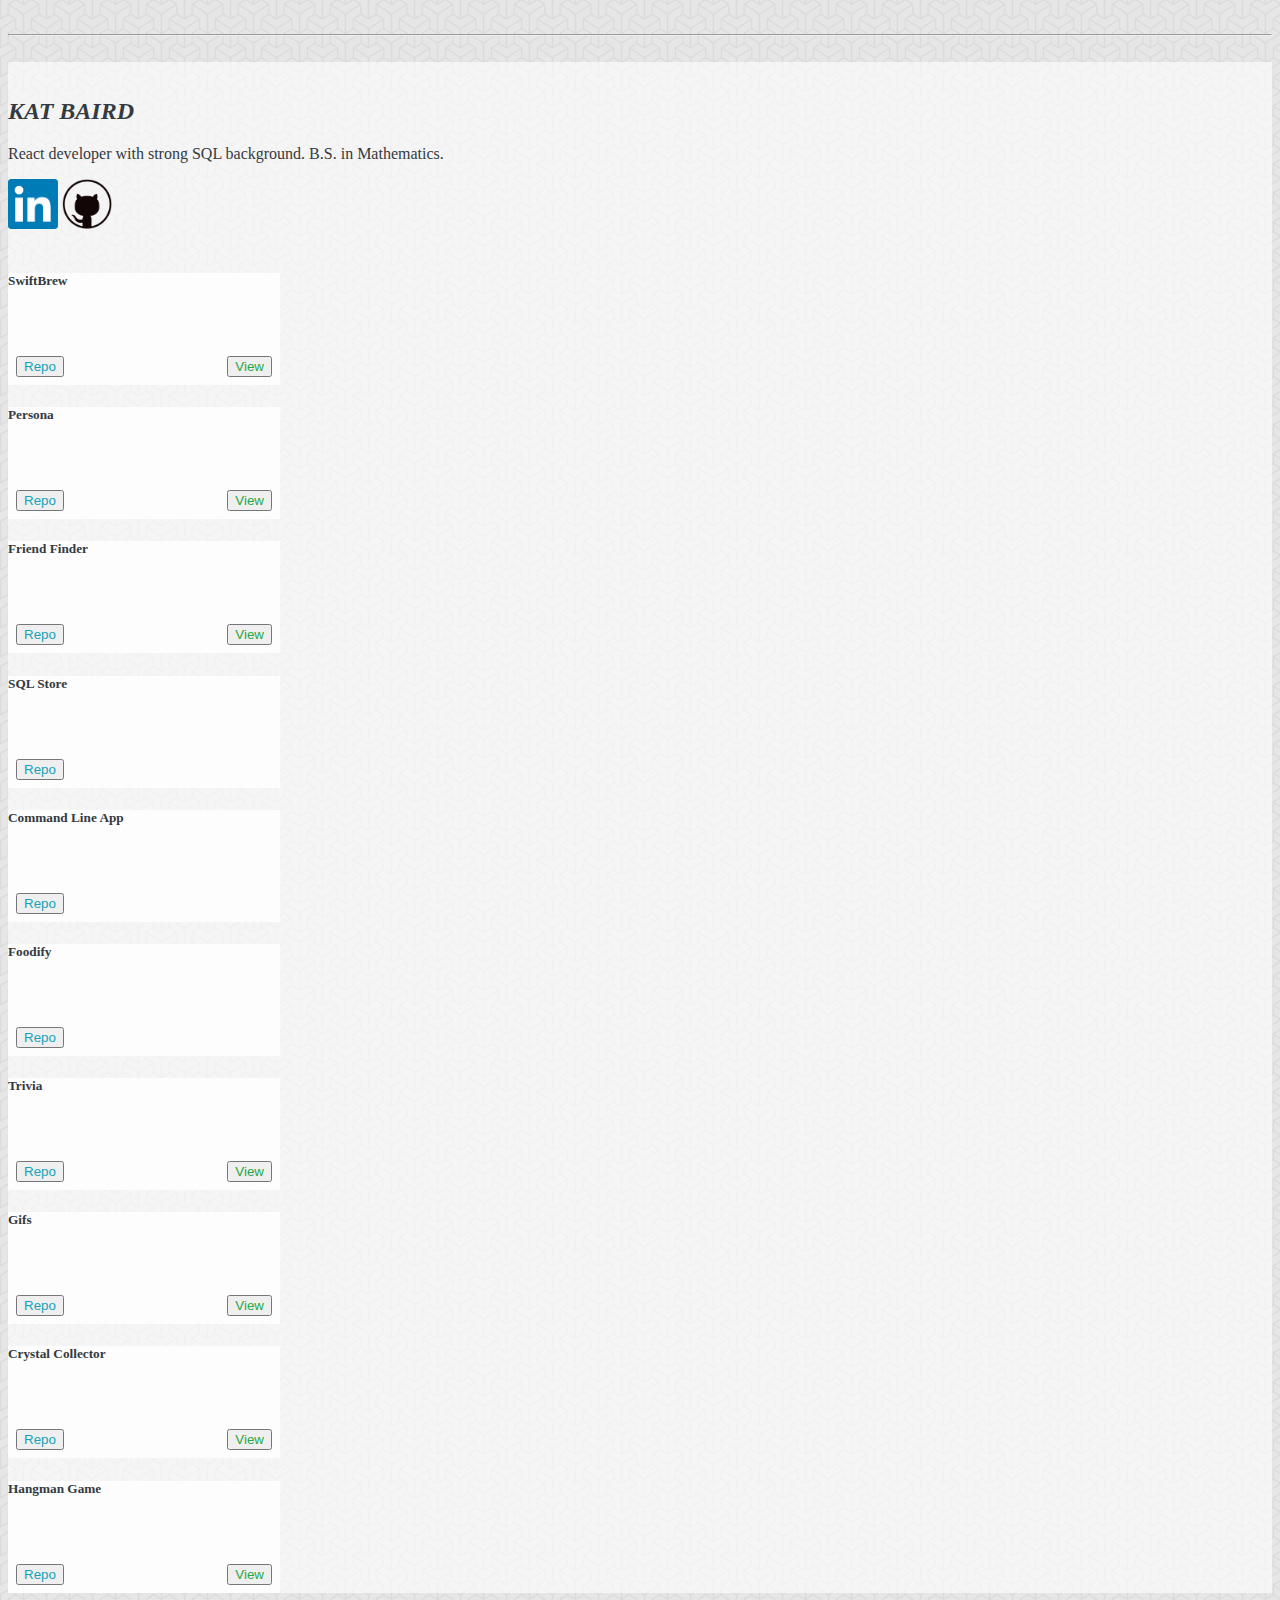
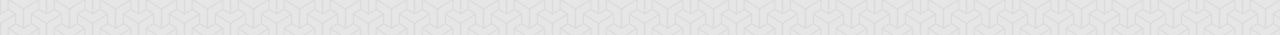
<file: index.html>
<!DOCTYPE html>
<html lang="en-us">

<head>
  <meta charset="UTF-8">

        <title>Kat Baird</title>
       
        <!-- bootstrap-->
        <link rel="stylesheet" href="https://stackpath.bootstrapcdn.com/bootstrap/4.1.1/css/bootstrap.min.css" 
		integrity="sha384-WskhaSGFgHYWDcbwN70/dfYBj47jz9qbsMId/iRN3ewGhXQFZCSftd1LZCfmhktB" crossorigin="anonymous">
		
		<!--font awesome -->
	    <link rel="stylesheet" href="https://use.fontawesome.com/releases/v5.3.1/css/all.css"
	    integrity="sha384-mzrmE5qonljUremFsqc01SB46JvROS7bZs3IO2EmfFsd15uHvIt+Y8vEf7N7fWAU" crossorigin="anonymous">

        <!--own sheet -->  
        <link rel="stylesheet" type = "text/css" href="./styleIndex.css">
</head>
<body>
	<br />

  <div class = "container">
    <div class = "row">
      <!--Filler-->
	  <hr>
      <br/>
    </div>

	<!-- side column -->
    <div class = "row">
	  <div class = "col-md-1"></div>
      <div class = "col-md-10 filled">
	  
		  <div class = "row justify-content-center" id = "top">
				  <h2 class = "text-secondary">Kat Baird</h2>
			</div>
			
			<div class = "row">
			  <div class = "col-md-12">
				  <div class = "row justify-content-center"><p>React developer with strong SQL background. B.S. in Mathematics.</p> </div>
				
				  <div class = "row justify-content-around">
					  <a target="_blank" href = 'https://www.linkedin.com/in/katherine-baird-90059113b/'><img class = "icons" src = './images/linkedin.png'/></a>
					
					  <a target="_blank" href = 'https://www.github.com/bairdko'><img class = "icons" src = './images/github.png'/></a>
					  
					  <a target="_blank" href= 'mailto:bairdko@gmail.com'><i class = "far fa-4x fa-envelope">  </i></a>
				  </div>
				
			  </div>
		  <!--end row -->
		  </div>
			
		  <div class = "row">
			  <!--Filler-->
			  <br/>
			</div>

			<div class = "row justify-content-around">
				<div class = "card text-center">
					<div class = "card-body">
						<h5 class = "card-title">SwiftBrew</h5>
						
						<button class = "btn btn-outline-info btn-left"><a target="_blank" href="https://github.com/bairdko/swiftbrew" class = "repoLink">Repo</a></button>
						<button class = "btn btn-outline-success btn-right"><a target="_blank" href="https://swiftbrew.herokuapp.com/home" class = "viewLink">View</a></button>
					</div>
				</div>

				<div class = "card text-center">
						<div class = "card-body">
							<h5 class = "card-title">Persona</h5>
							
							<button class = "btn btn-outline-info btn-left"><a target="_blank" href="https://github.com/bairdko/project2" class = "repoLink">Repo</a></button>
							<button class = "btn btn-outline-success btn-right"><a target="_blank" href="https://persona-01.herokuapp.com/" class = "viewLink">View</a></button>
						</div>
					</div>
			
			<!--end row -->
			</div>
			
			<div class = "row justify-content-around">

				<div class = "card text-center">
					<div class = "card-body">
						<h5 class = "card-title">Friend Finder</h5>
						
						<button class = "btn btn-outline-info btn-left"><a target="_blank" href="https://github.com/bairdko/FriendFinder" class = "repoLink">Repo</a></button>
						<button class = "btn btn-outline-success btn-right"><a target="_blank" href="https://friend-finder-hmwk-kob.herokuapp.com/" class = "viewLink">View</a></button>
					</div>
				</div>

				<div class = "card text-center">
					<div class = "card-body">
						<h5 class = "card-title">SQL Store</h5>
						
						<button class = "btn btn-outline-info btn-left"><a target="_blank" href="https://github.com/bairdko/bamazon" class = "repoLink">Repo</a></button>
					</div>
				</div>
				
			<!--end row -->
			</div>

			<div class = "row justify-content-around">
				<div class = "card text-center">
						<div class = "card-body">
							<h5 class = "card-title">Command Line App</h5>
							
							<button class = "btn btn-outline-info btn-left"><a target="_blank" href="https://github.com/bairdko/Week8Homework" class = "repoLink">Repo</a></button>
						</div>
				</div>

				<div class = "card text-center">
						<div class = "card-body">
							<h5 class = "card-title">Foodify</h5>
							
							<button class = "btn btn-outline-info btn-left"><a target="_blank" href="https://github.com/bairdko/Foodify" class = "repoLink">Repo</a></button>
						</div>
				</div>
						

			<!--end row -->
			</div>

		  
		  <div class = "row justify-content-around">
				<div class = "card text-center">
					<div class = "card-body">
						<h5 class = "card-title">Trivia</h5>
						
						<button class = "btn btn-outline-info btn-left"><a target="_blank" href="https://github.com/bairdko/Week5Homework" class = "repoLink">Repo</a></button>
						<button class = "btn btn-outline-success btn-right"><a target="_blank" href="./pages/trivia/trivia.html" class = "viewLink">View</a></button>
					</div>
				</div>
				
				<div class = "card text-center">
					<div class = "card-body">
						<h5 class = "card-title">Gifs</h5>
						
						<button class = "btn btn-outline-info btn-left"><a target="_blank" href="https://github.com/bairdko/Week6Homework" class = "repoLink">Repo</a></button>
						<button class = "btn btn-outline-success btn-right"><a target="_blank" href="./pages/gifs/gifs.html" class = "viewLink">View</a></button>
					</div>
				</div>
				
		  <!--end row -->
		  </div>
				
		  
		  <div class = "row justify-content-around">

				<div class = "card text-center">
					<div class = "card-body">
						<h5 class = "card-title">Crystal Collector</h5>
						
						<button class = "btn btn-outline-info btn-left"><a target="_blank" href="https://github.com/bairdko/Week4Homework" class = "repoLink">Repo</a></button>
						<button class = "btn btn-outline-success btn-right"><a target="_blank" href="./pages/crystal/crystal.html" class = "viewLink">View</a></button>
					</div>
				</div>

				<div class = "card text-center">
						<div class = "card-body">
							<h5 class = "card-title">Hangman Game</h5>
							
							<button class = "btn btn-outline-info btn-left"><a target="_blank" href="https://github.com/bairdko/Week3Homework" class = "repoLink">Repo</a></button>
							<button class = "btn btn-outline-success btn-right"><a target="_blank" href="./pages/hangman/hangman.html" class = "viewLink">View</a></button>
						</div>
					</div>
			
		  <!--end row -->
		  </div>
		
			
	
	  <!--end column-->	
	  </div>

	
	  <div class = "col-md-1"></div>

	<!--end row-->
	</div>
	
	<div class = "row">
		<!--Filler-->
		<br/>
	</div>

  <!--end container-->
  </div>
</body>
</html>
</file>
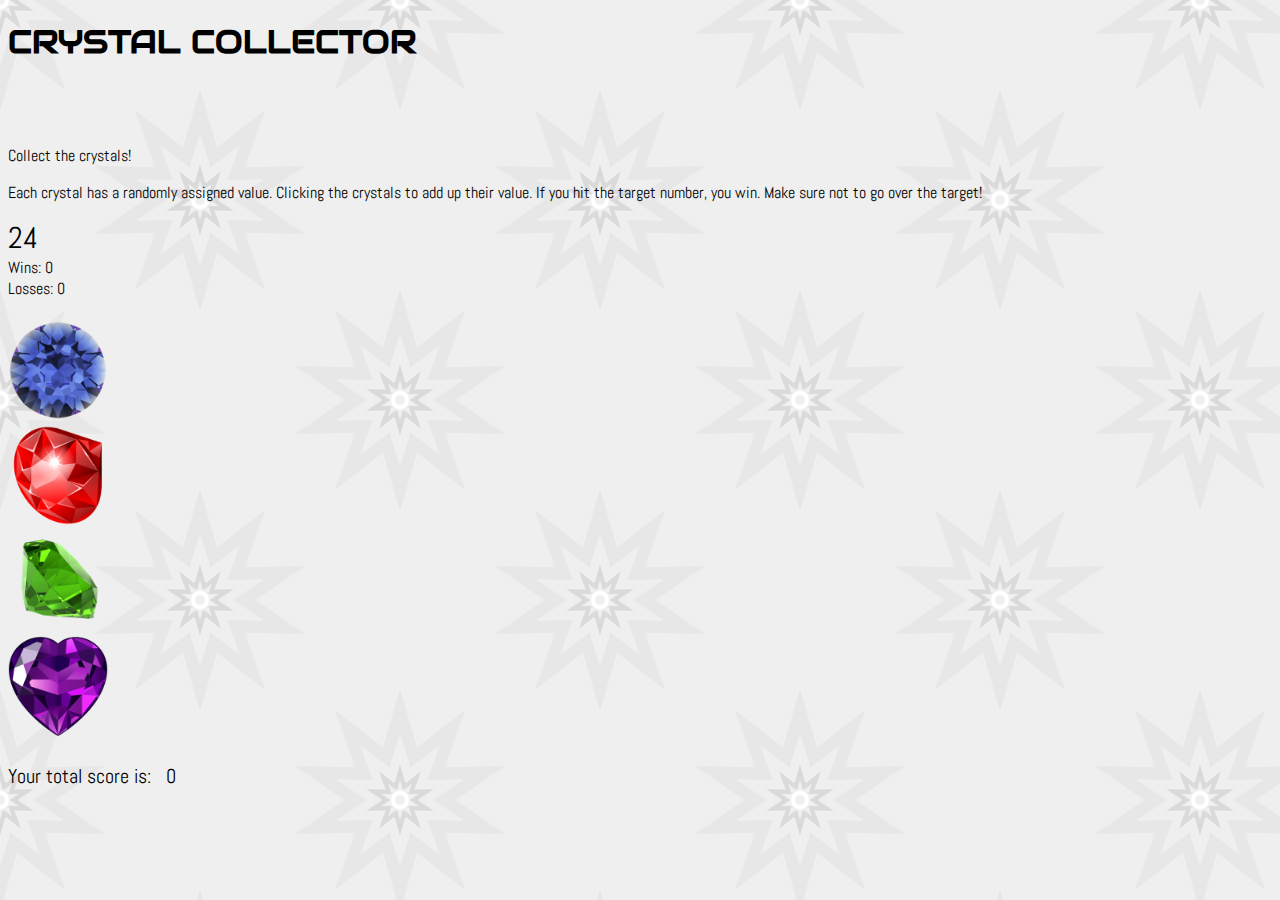
<file: pages/crystal/crystal.html>
<!DOCTYPE html>

<html lang = "en-us">
  <head>
    <meta charset = "UTF-8">
    <title>Crystal Collector</title>

    <!-- bootstrap -->
    <link rel="stylesheet" href="https://stackpath.bootstrapcdn.com/bootstrap/4.1.1/css/bootstrap.min.css" integrity="sha384-WskhaSGFgHYWDcbwN70/dfYBj47jz9qbsMId/iRN3ewGhXQFZCSftd1LZCfmhktB" crossorigin="anonymous">

	  <!-- fonts can go here -->
    <link href="https://fonts.googleapis.com/css?family=Abel|Audiowide" rel="stylesheet">
	
    <!-- custom css-->
    <link rel ="stylesheet" href = "./assets/styles/style.css">

  </head>

  <body>
    <div class = "container bg-transparent">

      <!--header of the game-->
      <div class = "row bg-secondary border-bottom border-success text-success justify-content-center">
        <h1>CRYSTAL COLLECTOR</h1>

      <!--end header row-->
      </div>

       <!--filler row-->
       <div class = "row"></br></div>

      <div class = "row bg-transparent">
        <div class = "col-md-6 bg-secondary text-white" id = "instructions">
          <!--- this is where i'm going to put instructions-->
          <p>Collect the crystals!</p>
          <p>Each crystal has a randomly assigned value. Clicking the crystals to add up their value.
            If you hit the target number, you win. Make sure not to go over the target!
          </p>

        <!--left side container-->
        </div>

        <div class="col-md-6 bg-transparent">
          <!-- this side will have the game-->
          <div class = "container">
            <div class = "row">
              <div class = "col-md-8 bg-success border border-secondary text-white text-center" id = "targetNum">
                number goes here

              <!--end number div-->
              </div>
              <!--filler-->
              <div class = "col-md-1"></div>

              <div class = "col-md-3 bg-success border border-secondary text-white">
                Wins: <span id = "wins">0</span>
                </br>
                Losses: <span id = "losses">0</span>

              <!--end win loss div-->
              </div>
            <!--end first sub row-->
            </div>

            <!--filler row-->
            <div class = "row bg-transparent"><br/></div>

            <div class ="row">

            <!-- replace these images-->
              <div class = "col-md-3">
                <img src = "assets/images/sapphire2.png" class = "img-fluid crystals" id ="sapphire" alt ="sapphire">
              </div>
              <div class = "col-md-3">
                <img src = "assets/images/ruby2.jpg" class = "img-fluid crystals" id ="ruby" alt ="ruby">
              </div>
              <div class = "col-md-3">
                <img src = "assets/images/emerald2.png" class = "img-fluid crystals" id ="emerald" alt ="emerald">
              </div>
              <div class = "col-md-3">
                <img src = "assets/images/amethyst2.png" class = "img-fluid crystals" id ="amethyst" alt ="amethyst">
              </div>
              

            <!--end button row-->
            </div>

            <!--filler row-->
            <div class = "row bg-transparent"><br/></div>

            <!--make a score box-->
            <div class = "row">
              <div class = "col-md-12 bg-success border border-secondary text-white text-center" id="scoreOuterBox">
                Your total score is:&nbsp;&nbsp;&nbsp;<span id = "scoreBox"></span>
              </div>
            </div>

          <!--end sub grid container-->
          </div>
        
        <!--right side container-->
        </div>
      <!--end second row-->
      </div>
	  
	  <!--filler row-->
	  <div class = "row bg-transparent"></br></div>

	  <!--filer row -->
	  <div class = "row bg-transparent border border-success text-success justify-content-center" id = "winnerBar">
		<div class = "col-md-6"><h1>[Winner Status]</h1></col>
	  </div>
	  
    <!--end container-->
    </div>

    <!--jQuery library-->
    <script
    src="https://code.jquery.com/jquery-3.3.1.min.js"
    integrity="sha256-FgpCb/KJQlLNfOu91ta32o/NMZxltwRo8QtmkMRdAu8="
    integrity="sha256-FgpCb/KJQlLNfOu91ta32o/NMZxltwRo8QtmkMRdAu8="
    crossorigin="anonymous"></script> 
    <script src = "./assets/script/game.js"></script>
  </body>

</html>
</file>
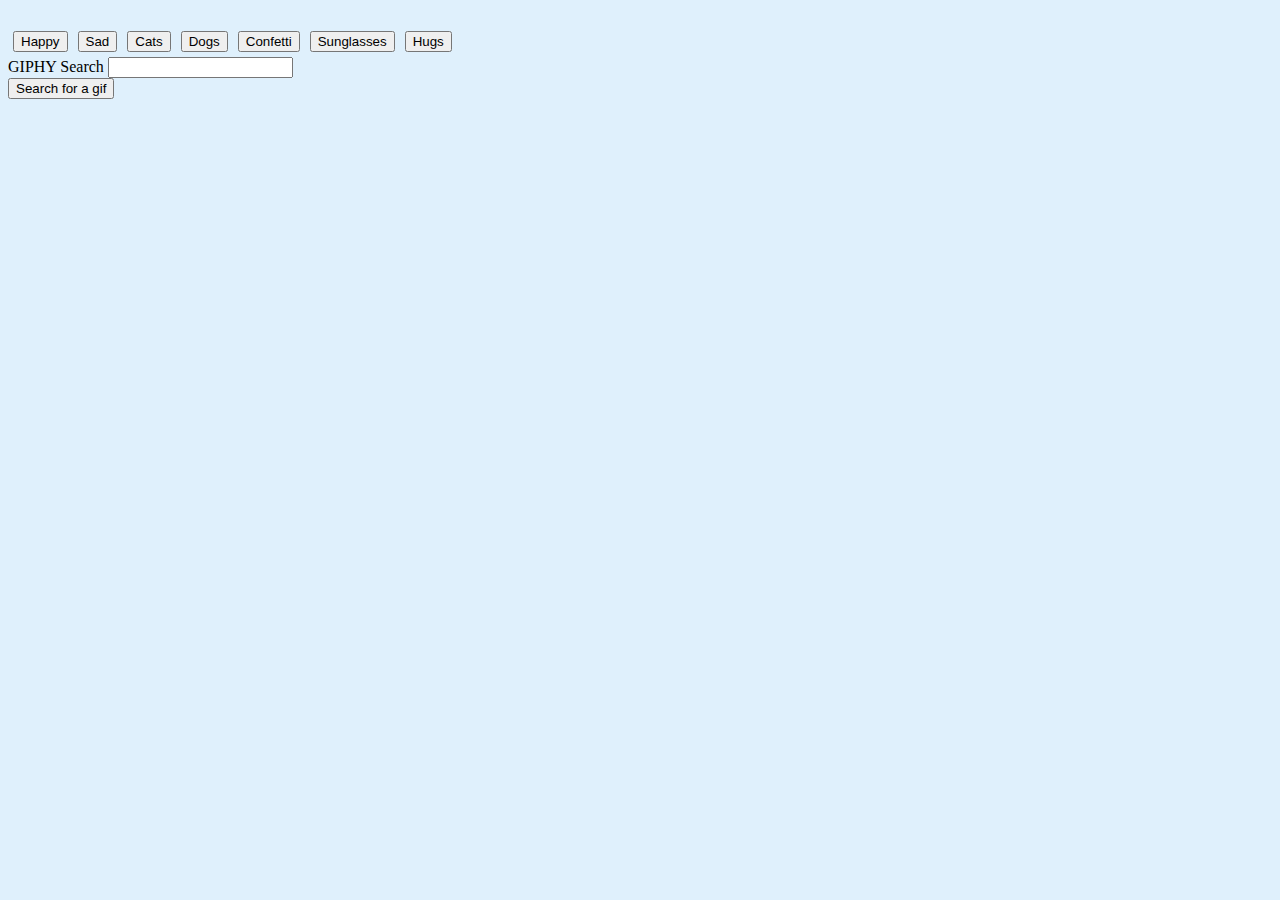
<file: pages/gifs/gifs.html>
<!DOCTYPE html>

<html lang = "en-us">
  <head>
    <meta charset = "UTF-8">
    <title>GIFs</title>

    <!-- bootstrap -->
    <link rel="stylesheet" href="https://stackpath.bootstrapcdn.com/bootstrap/4.1.1/css/bootstrap.min.css" integrity="sha384-WskhaSGFgHYWDcbwN70/dfYBj47jz9qbsMId/iRN3ewGhXQFZCSftd1LZCfmhktB" crossorigin="anonymous">

	  <!-- fonts can go here -->
	
    <!-- custom css-->
    <link rel ="stylesheet" href = "./assets/css/style.css">

  </head>

  <body>

    <div class = "container">

      <div class = "row">
        </br> 
        <!--filler row-->
      </div>

      <div class = "row gifButtons">

      <!--End Row-->  
      </div>

      <div class = "row">
        <div class = "col-md-9 gifDisplay">

        <!--end gif display col-->
        </div>

        <div class = "col-md-3 searchArea">

          <form id="gifForm">
              <label for="gifInput">GIPHY Search</label>
              <input type="text" id="gifInput"><br>
        
              <!-- Button triggers new movie to be added -->
              <input id="addGif" type="submit" value="Search for a gif">
            </form>

        <!--end search button-->
        </div>
      <!--end second row-->
      </div>
    <!--End Container-->
    </div>

    <div class = "footer">
      <!--Need to add a powered by GIFPHY thingy here-->
    </div>


    <!--jQuery library-->
    <script
    src="https://code.jquery.com/jquery-3.3.1.min.js"
    integrity="sha256-FgpCb/KJQlLNfOu91ta32o/NMZxltwRo8QtmkMRdAu8="
    crossorigin="anonymous"></script>
    <script src = "./assets/js/gifs.js"></script>
  </body>

</html>
</file>
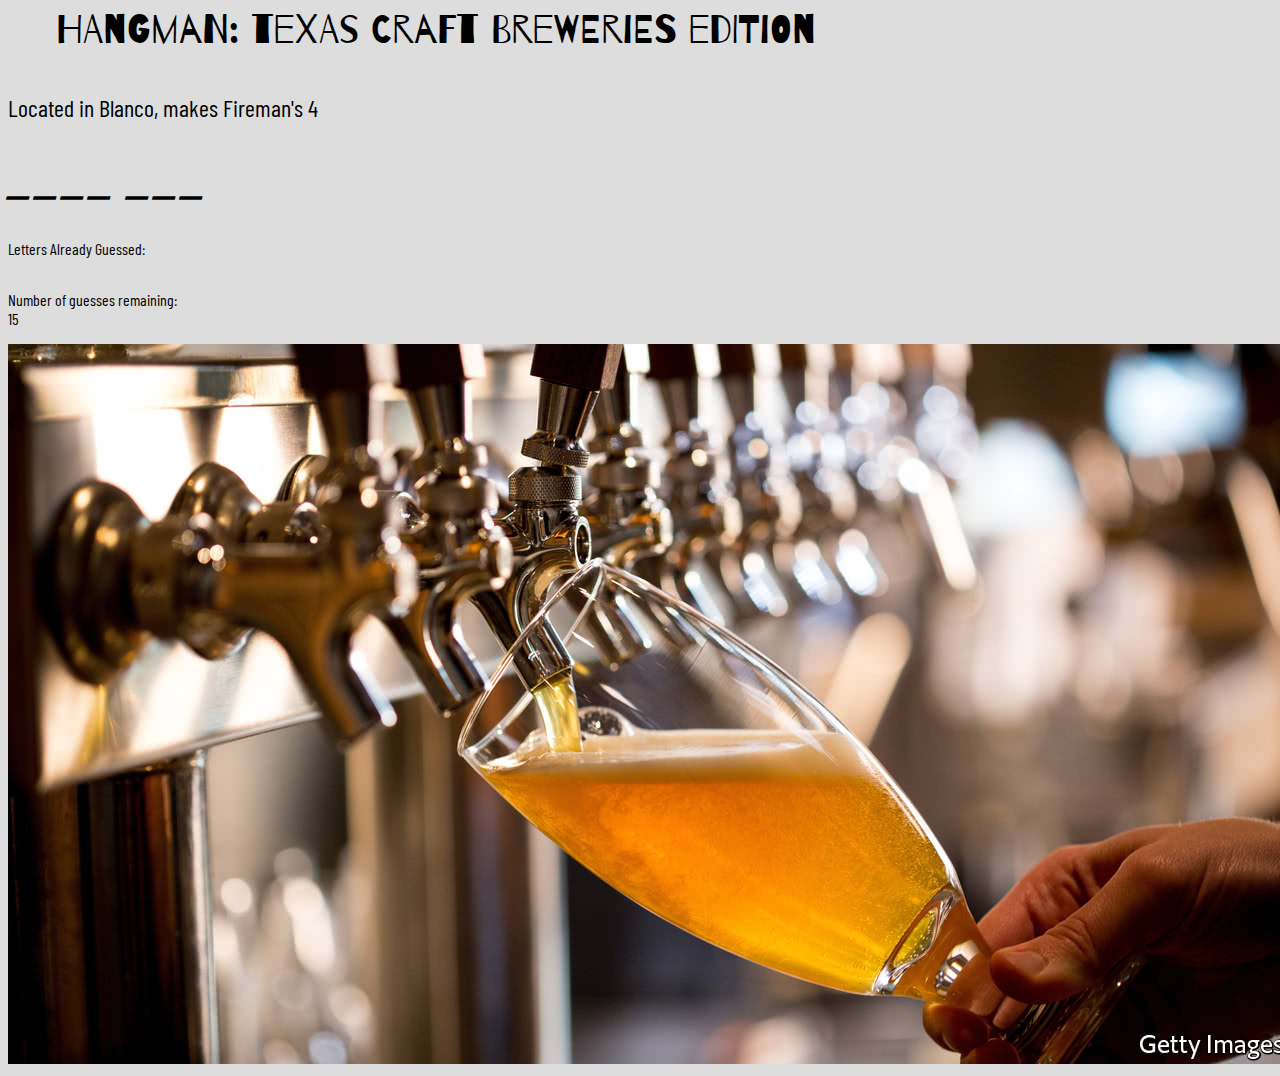
<file: pages/hangman/hangman.html>
<!DOCTYPE html>

<html lang = "en-us">
  <head>
    <meta charset = "UTF-8">
    <title>Hangman</title>

    <!-- bootstrap -->
    <link rel="stylesheet" href="https://stackpath.bootstrapcdn.com/bootstrap/4.1.1/css/bootstrap.min.css" integrity="sha384-WskhaSGFgHYWDcbwN70/dfYBj47jz9qbsMId/iRN3ewGhXQFZCSftd1LZCfmhktB" crossorigin="anonymous">

	<!-- fonts -->
	<link href="https://fonts.googleapis.com/css?family=Barlow+Condensed|Barrio|Fjalla+One" rel="stylesheet">
	
    <!-- custom css-->
    <link rel ="stylesheet" href = "./assets/css/style.css">

  </head>

  <body>

    <nav class = "navbar bg-white">
      <div class = "nav-brand float-left">HANGMAN: Texas Craft Breweries Edition 
	  <!-- need to find a better picture img src = "./assets/images/beer_clipart.jpg" id = "beerClipart"/--></div>
	  
    </nav>

    <!--div class = "container"-->
      <div class = "row dark bg-dark" id = "clueHolder">
        <div class = "col-12">
        <p class = "text-center text-light" id = "clueText">[INSERT CLUE HERE]</p>
        
        <!--Close columns-->
        </div>        
      <!--Close first row-->
      </div>
    
  
      <div class = "row">
        <div class = "col-12 bg-dark"> <!--gotta close this space here! DON'T FORGET-->
          <div class = "jumbotron">
            <h1 class = "text-center" id = "hangmanText">[INSERT HANGMAN GAME]</h1>
          <!--Close Jumbotron-->
          </div>
        <!--close column-->
        </div>
      <!--Close Second Row-->
      </div>

      <div class = "row bg-dark">
	  
		<div class = "col-1"></div>
        <div class = "col-4 bg-white rounded stats-container">
          <p class = "text-center font-weight-bold rounded stats-box">Letters Already Guessed:
            <br/>
            <span class = "font-weight-normal" id = "guessText"></span> 
          </p>
        
        <!--Close column 1-->
        </div>
		<div class = "col-2"></div>
        <div class = "col-4 bg-white rounded stats-container">
          <p class = "text-center font-weight-bold stats-box">Number of guesses remaining:
            <br/>
            <span class = "font-weight-normal" id = "guessesLeft">15</span>
          </p>
		  

        <!--Close column 2-->
        </div>
		<div class = "col-1"></div>

      <!--Close Third Row-->
      </div>
	  
	  <div class = "row bg-dark">
	  <img class = "img-fluid mx-auto" src = "./assets/images/beer2.jpg"/>
	  </div>

  <!--Close entire container-->
  <!--/div-->


    <script src = "./assets/javascript/game.js"></script>
  </body>
</html>
</file>
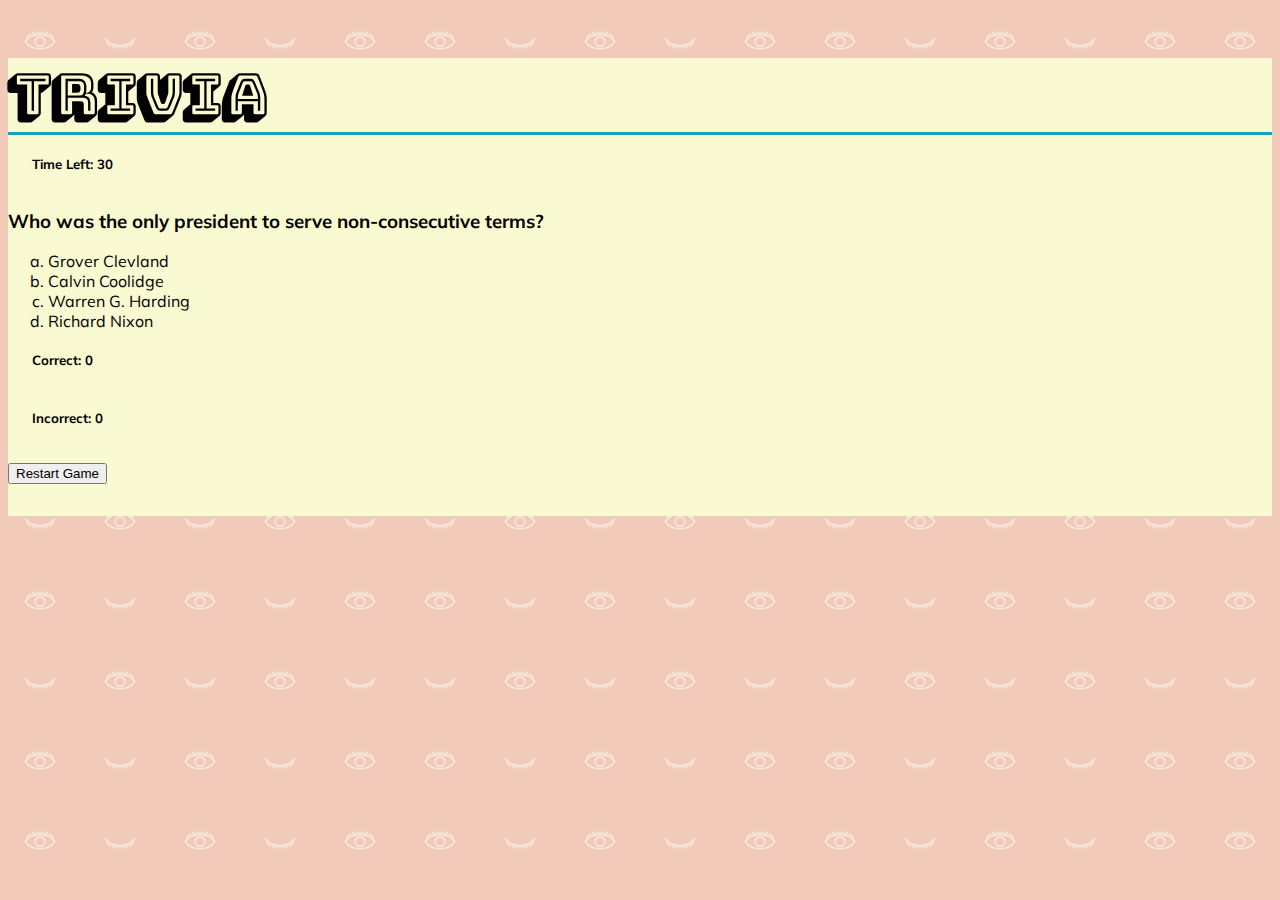
<file: pages/trivia/trivia.html>
<!DOCTYPE html>

<html lang = "en-us">
  <head>
    <meta charset = "UTF-8">
    <title>Trivia Game</title>

    <!-- bootstrap -->
    <link rel="stylesheet" href="https://stackpath.bootstrapcdn.com/bootstrap/4.1.1/css/bootstrap.min.css" integrity="sha384-WskhaSGFgHYWDcbwN70/dfYBj47jz9qbsMId/iRN3ewGhXQFZCSftd1LZCfmhktB" crossorigin="anonymous">

    <!-- fonts can go here -->
    <link href="https://fonts.googleapis.com/css?family=Bungee+Shade|Muli" rel="stylesheet">
	
    <!-- custom css-->
    <link rel ="stylesheet" href = "./assets/css/style.css">

  </head>

  <body>

    <nav class = "navbar">
      <!--filler to put space above container for ~*~aesthetic~*~ purposes -->
     </br>
    </nav>

    <div class = "container text-dark rounded border border-info">

      <div class = "row justify-content-center">
        <h1>Trivia</h1>
      <!--end header row-->
      </div>

      <div class = "row justify-content-center">
        <h5 class = "bg-light border border-secondary rounded">Time Left: <span id = "timer">30</span></h5>
      </div>

      <div class = "row justify-content-center"id = "question">
        <h3>[Question]</h3>
      </div>

      <div class = "row justify-content-center">
        <div class = "col-md-3 text-center">
          <ol>
            <!--list items will go here-->
          </ol>
        </div>
      </div>

      <div class = "row justify-content-center">
          <h5 class = "bg-light border border-secondary rounded">Correct: <span id = "correct">0</span></h5>
          <h5 class = "bg-light border border-secondary rounded">Incorrect: <span id = "incorrect">0</span></h5>
      </div>

      <div class = "row justify-content-center">
        <button class = "btn btn-outline-info" id = "restart">Restart Game</button>
      </div>

    <!--end container--> 
    </div>


    <!--jQuery library-->
    <script
    src="https://code.jquery.com/jquery-3.3.1.min.js"
    integrity="sha256-FgpCb/KJQlLNfOu91ta32o/NMZxltwRo8QtmkMRdAu8="
    integrity="sha256-FgpCb/KJQlLNfOu91ta32o/NMZxltwRo8QtmkMRdAu8="
    crossorigin="anonymous"></script> 
    <script src = "./assets/js/trivia.js"></script>
  </body>

</html>
</file>
<file: styleIndex.css>
html{
    display:relative;
}

body{
    background-image: url("./images/escheresque.png");
    background-repeat: repeat;
    background-color:#eee;
	color: #343a40;
}


.filled{
	background-color: rgba(255,255,255,.6);

}

#top{
    padding-top:1rem;
}

.icons {
	width: 50px;
}

h2{
  font-weight: bold;
  font-style: italic;
  text-transform: uppercase;
}

.card {
  position:relative;
  height: 7rem;
  width: 17rem;
  margin-bottom: 1rem;
  background-color: rgba(255,255,255,.8);

}

.btn-left{
  position:absolute;
  bottom:.5rem;
  left:.5rem;
}

.btn-right{
  position:absolute;
  bottom:.5rem;
  right:.5rem;
}

a{
  color: black;
  text-decoration: none;
}

a.repoLink{
  color: #17a2b8;
  text-decoration: none;
}

a.viewLink{
  color: #28a745;
  text-decoration: none;
}

a:hover{
  color: white;
  text-decoration: none;
  font-style: italic;
}
</file>
<file: pages/crystal/assets/styles/style.css>
body{
    background-image:url(../images/pow-star.png);
    background-repeat: repeat;
}

h1{
    font-family: "Audiowide", Impact, sans-serif;
}

.container{
    font-family: "Abel", Helvetica, sans-serif;
}

.crystals{
    width:100px;
}

#targetNum{
    font-size:30px;
}

#scoreOuterBox{
    font-size:20px;
}

#instructions{
    padding-top:1.5rem;
}

#winnerBar{
	display:none;
}
</file>
<file: pages/gifs/assets/css/style.css>
body{
  background-color: #DFF0FC;
}

button{
  margin: 5px;
}

.image-holder{
  display:inline-block;
}

.gifs{
  display:inline;
  margin:5px;
  clear:both;
}

p{
  margin-left:15%;
}
</file>
<file: pages/hangman/assets/css/style.css>
body{
  background-color:#ddd;
}

.row, .col-12{
	margin: 0;
}

.nav-brand{
	padding-left: 3rem;
	font-family: Barrio, impact, sans-serif;
	font-size: 2.5em;
}

#beerClipart{
	padding-left: 1rem;
	height = 300px;
}

#clueHolder{
  height: 30%;
  width: 100%;
  margin: 0;
  padding-top:1rem;
}

#clueText{
	font-family: "Barlow Condensed", Helvetica, sans-serif;
	font-size: 1.5em;
	padding-bottom:1rem;
}


h1{
  letter-spacing: 5px;
  font-weight: bold;
  font-style: italic;
  text-transform: uppercase;
  font-family: "Fjalla One", Impact,sans-serif;
}

.stats-container{
  margin-bottom:1rem;
}

.stats-box{
  padding-top:1rem;
  font-family: "Barlow Condensed", Helvetica, sans-serif;
  font-size: 1em;
}
</file>
<file: pages/trivia/assets/css/style.css>
body{
  background-image: url(../images/lashes.png);
}

.container{
  background:lightgoldenrodyellow;
}

h1{
  margin:2rem 0 1rem 0;
  font-size:3.5rem;
  font-family: "Bungee Shade",Impact, sans-serif;
  border-bottom: #17a2b8 solid medium;
}


h5,h3,li{
  font-family:"Muli",Helvetica, sans-serif;
}

h5{
  padding: .3rem .5rem;
  margin: 1rem 1rem 2rem 1rem;
}

ol{
  list-style-type: lower-alpha;
}

li:hover{
  background-color:rgba(204, 204, 204, .6)
}

button{
  margin:0 0 2rem 0;
}
</file>
